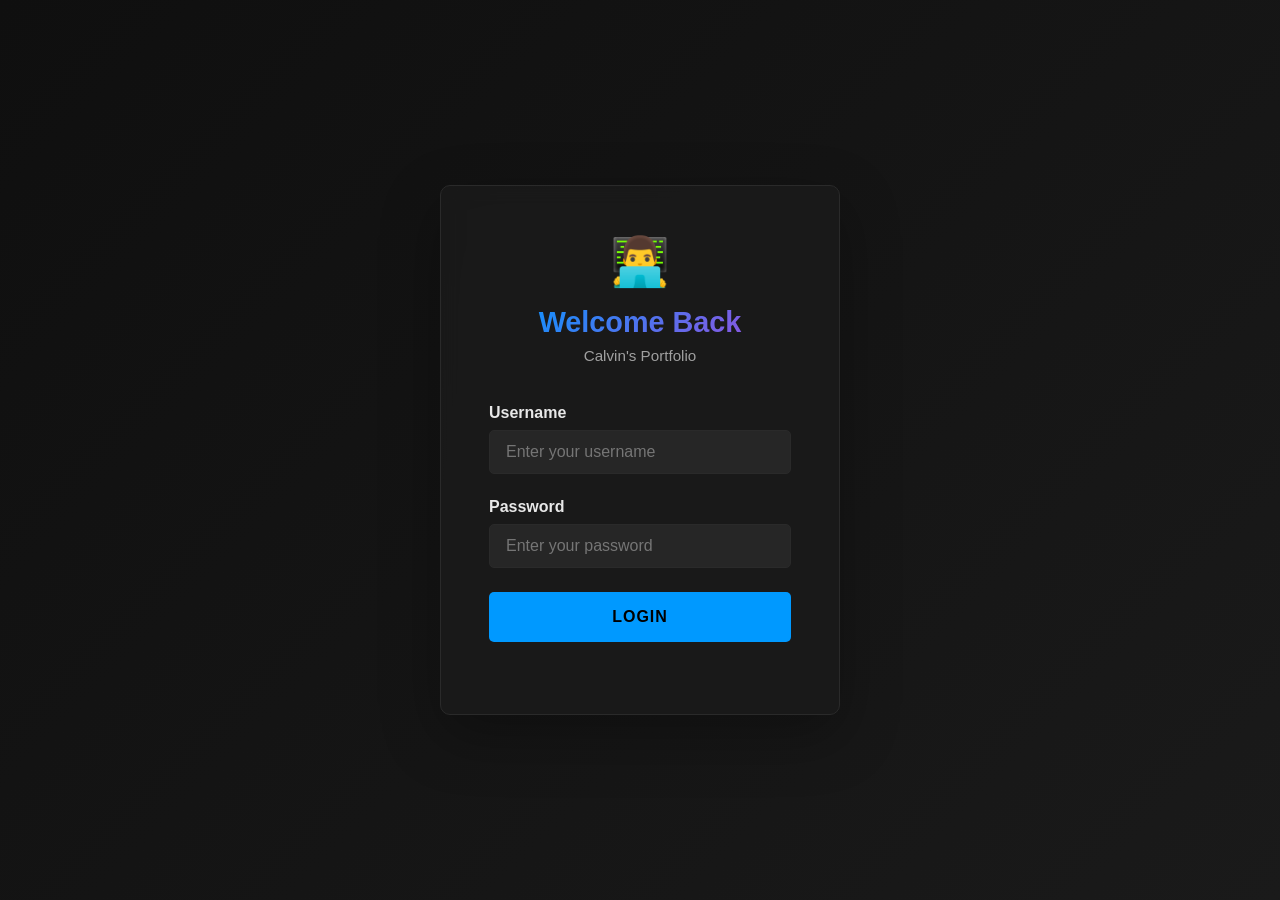
<file: index.html>
<!DOCTYPE html>
<html lang="en">
<head>
    <meta charset="UTF-8">
    <meta name="viewport" content="width=device-width, initial-scale=1.0">
    <title>Welcome - Calvin's Portfolio</title>
    <link rel="stylesheet" href="styles.css">
    <link rel="stylesheet" href="https://cdnjs.cloudflare.com/ajax/libs/font-awesome/6.4.0/css/all.min.css">
</head>
<body>
    <script>
        // Check if user is logged in
        if (localStorage.getItem('portfolioLoggedIn') !== 'true') {
            window.location.href = 'login.html';
        }
    </script>
    <!-- Navbar -->
    <nav class="navbar">
        <div class="navbar-container">
            <div class="logo">
                <!-- <i class="fas fa-code"></i> --> Calvin
            </div>
            <ul class="nav-menu">
                <li><a href="#home" class="nav-link">Home</a></li>
                <li><a href="#about" class="nav-link">About</a></li>
                <li><a href="#skills" class="nav-link">Skills</a></li>
                <li><a href="#contact" class="nav-link">Contact</a></li>
            </ul>
            <div class="hamburger">
                <span></span>
                <span></span>
                <span></span>
            </div>
        </div>
    </nav>

    <!-- Hero Section -->
    <section id="home" class="hero">
        <div class="hero-content">
            <div class="welcome-text">
                <h1 class="greeting">Welcome to My Portfolio</h1>
                <p class="tagline">Full Stack Developer | Problem Solver | Tech Enthusiast</p>
                <div class="cta-buttons">
                    <button class="btn btn-primary" onclick="document.getElementById('about').scrollIntoView({behavior: 'smooth'})">
                        Learn More About Me
                    </button>
                    <button class="btn btn-secondary" onclick="document.getElementById('contact').scrollIntoView({behavior: 'smooth'})">
                        Get In Touch
                    </button>
                </div>
            </div>
            <div class="hero-image">
                <div class="profile-circle">
                    <img src="./assets/cal.jpg" alt="Profile photo" class="profile-img">
                </div>
            </div>
        </div>
    </section>

    <!-- About Section -->
    <section id="about" class="about">
        <div class="container">
            <h2>About Me</h2>
            <div class="about-grid">
                <div class="about-text">
                    <p>
                        Hello! I'm Calvin, a passionate full-stack developer dedicated to creating elegant solutions 
                        for complex problems. With a strong foundation in web development, I combine technical expertise 
                        with creative thinking to build applications that make an impact.
                    </p>
                    <p>
                        My journey in technology began with a curiosity to understand how things work. Over time, this 
                        curiosity has evolved into a commitment to continuous learning and growth. I specialize in building 
                        responsive, user-friendly web applications using modern technologies and best practices.
                    </p>
                    <p>
                        When I'm not coding, I enjoy collaborating with teams, exploring new technologies, and contributing 
                        to meaningful projects. I believe in writing clean, maintainable code and creating experiences that 
                        users love.
                    </p>
                </div>
                <div class="about-stats">
                    <div class="stat">
                        <div class="stat-number">2</div>
                        <div class="stat-label">Projects Completed</div>
                    </div>
                    <div class="stat">
                        <div class="stat-number">3</div>
                        <div class="stat-label">Years Experience</div>
                    </div>
                    <div class="stat">
                        <div class="stat-number">100%</div>
                        <div class="stat-label">Dedication</div>
                    </div>
                </div>
            </div>
        </div>
    </section>

    <!-- Skills Section -->
    <section id="skills" class="skills">
        <div class="container">
            <h2>Technical Skills</h2>
            <div class="skills-grid">
                <div class="skill-card">
                    <div class="skill-icon">
                        <i class="fab fa-html5"></i>
                    </div>
                    <h3>Frontend</h3>
                    <p>HTML5, CSS3, JavaScript, React, Responsive Design</p>
                </div>
              <!-- <div class="skill-card">
                    <div class="skill-icon">
                        <i class="fab fa-php"></i>
                    </div>
                    <h3>Backend</h3>
                    <p>PHP, MySQL, RESTful APIs, Database Design</p>
                </div>
                <div class="skill-card">
                    <div class="skill-icon">
                        <i class="fas fa-database"></i>
                    </div>
                    <h3>Database</h3>
                    <p>MySQL, Database Architecture, Query Optimization</p>
                </div>-->
                <div class="skill-card">
                    <div class="skill-icon">
                        <i class="fas fa-tools"></i>
                    </div>
                    <h3>Tools & Git</h3>
                    <p>Git, GitHub, VS Code, Web Development Tools</p>
                </div>
            </div>
        </div> 
    </section>

    <!-- Contact Section -->
    <section id="contact" class="contact">
        <div class="container">
            <h2>Get In Touch</h2>
            <p class="contact-intro">Feel free to reach out! Whether you have questions or just want to say hello.</p>
            
            <div class="contact-content">
                <form class="contact-form" id="contactForm">
                    <div class="form-group">
                        <input type="text" placeholder="Your Name" required>
                    </div>
                    <div class="form-group">
                        <input type="email" placeholder="Your Email" required>
                    </div>
                    <div class="form-group">
                        <textarea placeholder="Your Message" rows="5" required></textarea>
                    </div>
                    <button type="submit" class="btn btn-primary">Send Message</button>
                </form>

                <div class="contact-info">
                    <div class="info-item">
                        <i class="fas fa-envelope"></i>
                        <div>
                            <h4>Email</h4>
                            <p>ca.nambalirwa@unik.ac.ug</p>
                        </div>
                    </div>
                    <div class="info-item">
                        <i class="fas fa-phone"></i>
                        <div>
                            <h4>Phone</h4>
                            <p>0775458251</p>
                        </div>
                    </div>
                    <div class="info-item">
                        <i class="fas fa-map-marker-alt"></i>
                        <div>
                            <h4>Location</h4>
                            <p>Entebbe, Uganda</p>
                        </div>
                    </div>
                    <div class="social-links">
                        <a href="#" class="social-icon"><i class="fab fa-github"></i></a>
                        <a href="#" class="social-icon"><i class="fab fa-linkedin"></i></a>
                        <a href="#" class="social-icon"><i class="fab fa-twitter"></i></a>
                    </div>
                </div>
            </div>
        </div>
    </section>

    <!-- Footer -->
    <footer class="footer">
        <div class="container">
            <div style="display: flex; justify-content: space-between; align-items: center;">
                <p>&copy; 2026 Calvin. All rights reserved. Hosted on GitHub Pages.</p>
                <button id="logoutBtn" class="btn-logout">Logout</button>
            </div>
        </div>
    </footer>

    <script src="script.js"></script>
</body>
</html>
</file>
<file: styles.css>
/* NYC-Inspired Modern Design */

:root {
    --primary-dark: #0f0f0f;
    --secondary-dark: #1a1a1a;
    --accent-blue: #0099ff;
    --accent-purple: #9d4edd;
    --text-light: #e8e8e8;
    --text-muted: #a0a0a0;
    --border-color: #2a2a2a;
    --success: #00d084;
}

* {
    margin: 0;
    padding: 0;
    box-sizing: border-box;
}

html {
    scroll-behavior: smooth;
}

body {
    font-family: 'Segoe UI', Tahoma, Geneva, Verdana, sans-serif;
    background-color: var(--primary-dark);
    color: var(--text-light);
    line-height: 1.6;
}

/* Navbar */
.navbar {
    background: rgba(15, 15, 15, 0.95);
    padding: 1rem 0;
    position: sticky;
    top: 0;
    z-index: 1000;
    border-bottom: 1px solid var(--border-color);
    backdrop-filter: blur(10px);
}

.navbar-container {
    max-width: 1200px;
    margin: 0 auto;
    padding: 0 2rem;
    display: flex;
    justify-content: space-between;
    align-items: center;
}

.logo {
    font-size: 1.8rem;
    font-weight: bold;
    color: var(--accent-blue);
    display: flex;
    align-items: center;
    gap: 0.5rem;
}

.nav-menu {
    display: flex;
    list-style: none;
    gap: 2rem;
}

.nav-link {
    color: var(--text-light);
    text-decoration: none;
    transition: color 0.3s ease;
    font-weight: 500;
}

.nav-link:hover {
    color: var(--accent-blue);
}

.hamburger {
    display: none;
    flex-direction: column;
    cursor: pointer;
}

.hamburger span {
    width: 25px;
    height: 3px;
    background: var(--accent-blue);
    margin: 5px 0;
    transition: 0.3s;
}

/* Hero Section */
.hero {
    min-height: 100vh;
    display: flex;
    align-items: center;
    justify-content: center;
    background: linear-gradient(135deg, rgba(15, 15, 15, 1) 0%, rgba(26, 26, 26, 1) 100%);
    position: relative;
    overflow: hidden;
}

.hero::before {
    content: '';
    position: absolute;
    width: 400px;
    height: 400px;
    background: radial-gradient(circle, rgba(0, 153, 255, 0.1) 0%, transparent 70%);
    border-radius: 50%;
    top: -100px;
    right: -100px;
}

.hero::after {
    content: '';
    position: absolute;
    width: 300px;
    height: 300px;
    background: radial-gradient(circle, rgba(157, 78, 221, 0.1) 0%, transparent 70%);
    border-radius: 50%;
    bottom: -50px;
    left: -50px;
}

.hero-content {
    max-width: 1200px;
    margin: 0 auto;
    padding: 2rem;
    display: grid;
    grid-template-columns: 1fr 1fr;
    gap: 4rem;
    align-items: center;
    position: relative;
    z-index: 1;
}

.welcome-text h1 {
    font-size: 3.5rem;
    line-height: 1.2;
    margin-bottom: 1rem;
    background: linear-gradient(135deg, var(--accent-blue), var(--accent-purple));
    -webkit-background-clip: text;
    -webkit-text-fill-color: transparent;
    background-clip: text;
}

.tagline {
    font-size: 1.3rem;
    color: var(--text-muted);
    margin-bottom: 2rem;
}

.cta-buttons {
    display: flex;
    gap: 1.5rem;
    flex-wrap: wrap;
}

.btn {
    padding: 1rem 2rem;
    border: none;
    border-radius: 5px;
    font-size: 1rem;
    cursor: pointer;
    transition: all 0.3s ease;
    font-weight: 600;
    text-transform: uppercase;
    letter-spacing: 1px;
}

.btn-primary {
    background: var(--accent-blue);
    color: #000;
}

.btn-primary:hover {
    transform: translateY(-3px);
    box-shadow: 0 10px 30px rgba(0, 153, 255, 0.3);
}

.btn-secondary {
    background: transparent;
    border: 2px solid var(--accent-blue);
    color: var(--accent-blue);
}

.btn-secondary:hover {
    background: var(--accent-blue);
    color: #000;
    transform: translateY(-3px);
}

.profile-circle {
    width: 300px;
    height: 300px;
    background: linear-gradient(135deg, var(--accent-blue), var(--accent-purple));
    border-radius: 50%;
    display: flex;
    align-items: center;
    justify-content: center;
    font-size: 8rem;
    color: rgba(255, 255, 255, 0.3);
    margin: 0 auto;
    box-shadow: 0 20px 60px rgba(0, 153, 255, 0.2);
    animation: float 3s ease-in-out infinite;
    overflow: hidden;
}

.profile-img {
    width: 100%;
    height: 100%;
    object-fit: cover;
    border-radius: 50%;
}

@keyframes float {
    0%, 100% { transform: translateY(0); }
    50% { transform: translateY(-20px); }
}

/* Container */
.container {
    max-width: 1200px;
    margin: 0 auto;
    padding: 0 2rem;
}

/* Sections */
section {
    padding: 5rem 0;
}

section h2 {
    font-size: 2.5rem;
    margin-bottom: 3rem;
    text-align: center;
    color: var(--text-light);
}

/* About Section */
.about {
    background: rgba(26, 26, 26, 0.5);
    border-top: 1px solid var(--border-color);
    border-bottom: 1px solid var(--border-color);
}

.about-grid {
    display: grid;
    grid-template-columns: 1fr 1fr;
    gap: 4rem;
    align-items: center;
}

.about-text p {
    margin-bottom: 1.5rem;
    color: var(--text-muted);
    line-height: 1.8;
    font-size: 1.1rem;
}

.about-stats {
    display: grid;
    gap: 2rem;
}

.stat {
    background: rgba(0, 153, 255, 0.05);
    border: 1px solid var(--border-color);
    padding: 2rem;
    border-radius: 5px;
    text-align: center;
    transition: all 0.3s ease;
}

.stat:hover {
    background: rgba(0, 153, 255, 0.1);
    transform: translateY(-5px);
}

.stat-number {
    font-size: 2.5rem;
    font-weight: bold;
    color: var(--accent-blue);
    margin-bottom: 0.5rem;
}

.stat-label {
    color: var(--text-muted);
    font-size: 0.95rem;
    text-transform: uppercase;
    letter-spacing: 1px;
}

/* Skills Section */
.skills {
    background: rgba(15, 15, 15, 0.8);
}

.skills-grid {
    display: grid;
    grid-template-columns: repeat(auto-fit, minmax(280px, 1fr));
    gap: 2rem;
}

.skill-card {
    background: linear-gradient(135deg, rgba(0, 153, 255, 0.05) 0%, rgba(157, 78, 221, 0.05) 100%);
    border: 1px solid var(--border-color);
    padding: 2.5rem;
    border-radius: 10px;
    text-align: center;
    transition: all 0.3s ease;
    cursor: pointer;
}

.skill-card:hover {
    transform: translateY(-10px);
    border-color: var(--accent-blue);
    box-shadow: 0 20px 40px rgba(0, 153, 255, 0.1);
}

.skill-icon {
    font-size: 3.5rem;
    margin-bottom: 1rem;
    color: var(--accent-blue);
}

.skill-card h3 {
    font-size: 1.3rem;
    margin-bottom: 1rem;
}

.skill-card p {
    color: var(--text-muted);
    line-height: 1.6;
}

/* Contact Section */
.contact {
    background: rgba(26, 26, 26, 0.5);
    border-top: 1px solid var(--border-color);
}

.contact-intro {
    text-align: center;
    color: var(--text-muted);
    font-size: 1.1rem;
    margin-bottom: 3rem;
}

.contact-content {
    display: grid;
    grid-template-columns: 1fr 1fr;
    gap: 4rem;
}

.contact-form {
    display: flex;
    flex-direction: column;
    gap: 1.5rem;
}

.form-group {
    display: flex;
}

.form-group input,
.form-group textarea {
    width: 100%;
    padding: 1rem;
    background: rgba(42, 42, 42, 0.8);
    border: 1px solid var(--border-color);
    border-radius: 5px;
    color: var(--text-light);
    font-family: inherit;
    transition: all 0.3s ease;
}

.form-group input:focus,
.form-group textarea:focus {
    outline: none;
    border-color: var(--accent-blue);
    background: rgba(42, 42, 42, 1);
    box-shadow: 0 0 10px rgba(0, 153, 255, 0.2);
}

.contact-info {
    display: flex;
    flex-direction: column;
    gap: 2rem;
}

.info-item {
    display: flex;
    gap: 1.5rem;
}

.info-item i {
    font-size: 1.5rem;
    color: var(--accent-blue);
    margin-top: 0.3rem;
}

.info-item h4 {
    margin-bottom: 0.5rem;
}

.info-item p {
    color: var(--text-muted);
}

.social-links {
    display: flex;
    gap: 1rem;
    margin-top: 1rem;
}

.social-icon {
    width: 50px;
    height: 50px;
    background: rgba(0, 153, 255, 0.1);
    border: 1px solid var(--border-color);
    border-radius: 50%;
    display: flex;
    align-items: center;
    justify-content: center;
    color: var(--accent-blue);
    text-decoration: none;
    transition: all 0.3s ease;
    font-size: 1.2rem;
}

.social-icon:hover {
    background: var(--accent-blue);
    color: #000;
    transform: translateY(-5px);
}

/* Footer */
.footer {
    background: rgba(15, 15, 15, 0.95);
    border-top: 1px solid var(--border-color);
    padding: 2rem 0;
    text-align: center;
    color: var(--text-muted);
}

.btn-logout {
    padding: 0.5rem 1.5rem;
    background: rgba(255, 82, 82, 0.1);
    border: 1px solid #ff5252;
    color: #ff8888;
    border-radius: 5px;
    cursor: pointer;
    font-size: 0.9rem;
    transition: all 0.3s ease;
    font-weight: 600;
}

.btn-logout:hover {
    background: #ff5252;
    color: white;
    transform: translateY(-2px);
}

/* Responsive Design */
@media (max-width: 768px) {
    .hero-content {
        grid-template-columns: 1fr;
        gap: 2rem;
    }

    .welcome-text h1 {
        font-size: 2rem;
    }

    .tagline {
        font-size: 1rem;
    }

    .profile-circle {
        width: 200px;
        height: 200px;
        font-size: 5rem;
    }

    .cta-buttons {
        flex-direction: column;
        align-items: flex-start;
    }

    .btn {
        width: 100%;
        text-align: center;
    }

    .about-grid {
        grid-template-columns: 1fr;
        gap: 2rem;
    }

    .contact-content {
        grid-template-columns: 1fr;
    }

    .nav-menu {
        gap: 1rem;
    }

    section h2 {
        font-size: 2rem;
    }

    .hamburger {
        display: flex;
    }

    .nav-menu {
        position: absolute;
        left: -100%;
        top: 70px;
        flex-direction: column;
        background: var(--secondary-dark);
        width: 100%;
        text-align: center;
        transition: 0.3s;
        padding: 2rem 0;
        border-bottom: 1px solid var(--border-color);
    }

    .nav-menu.active {
        left: 0;
    }
}

@media (max-width: 480px) {
    .welcome-text h1 {
        font-size: 1.5rem;
    }

    .tagline {
        font-size: 0.9rem;
    }

    .profile-circle {
        width: 150px;
        height: 150px;
        font-size: 3rem;
    }

    section {
        padding: 3rem 1rem;
    }

    .skills-grid {
        grid-template-columns: 1fr;
    }
}
</file>
